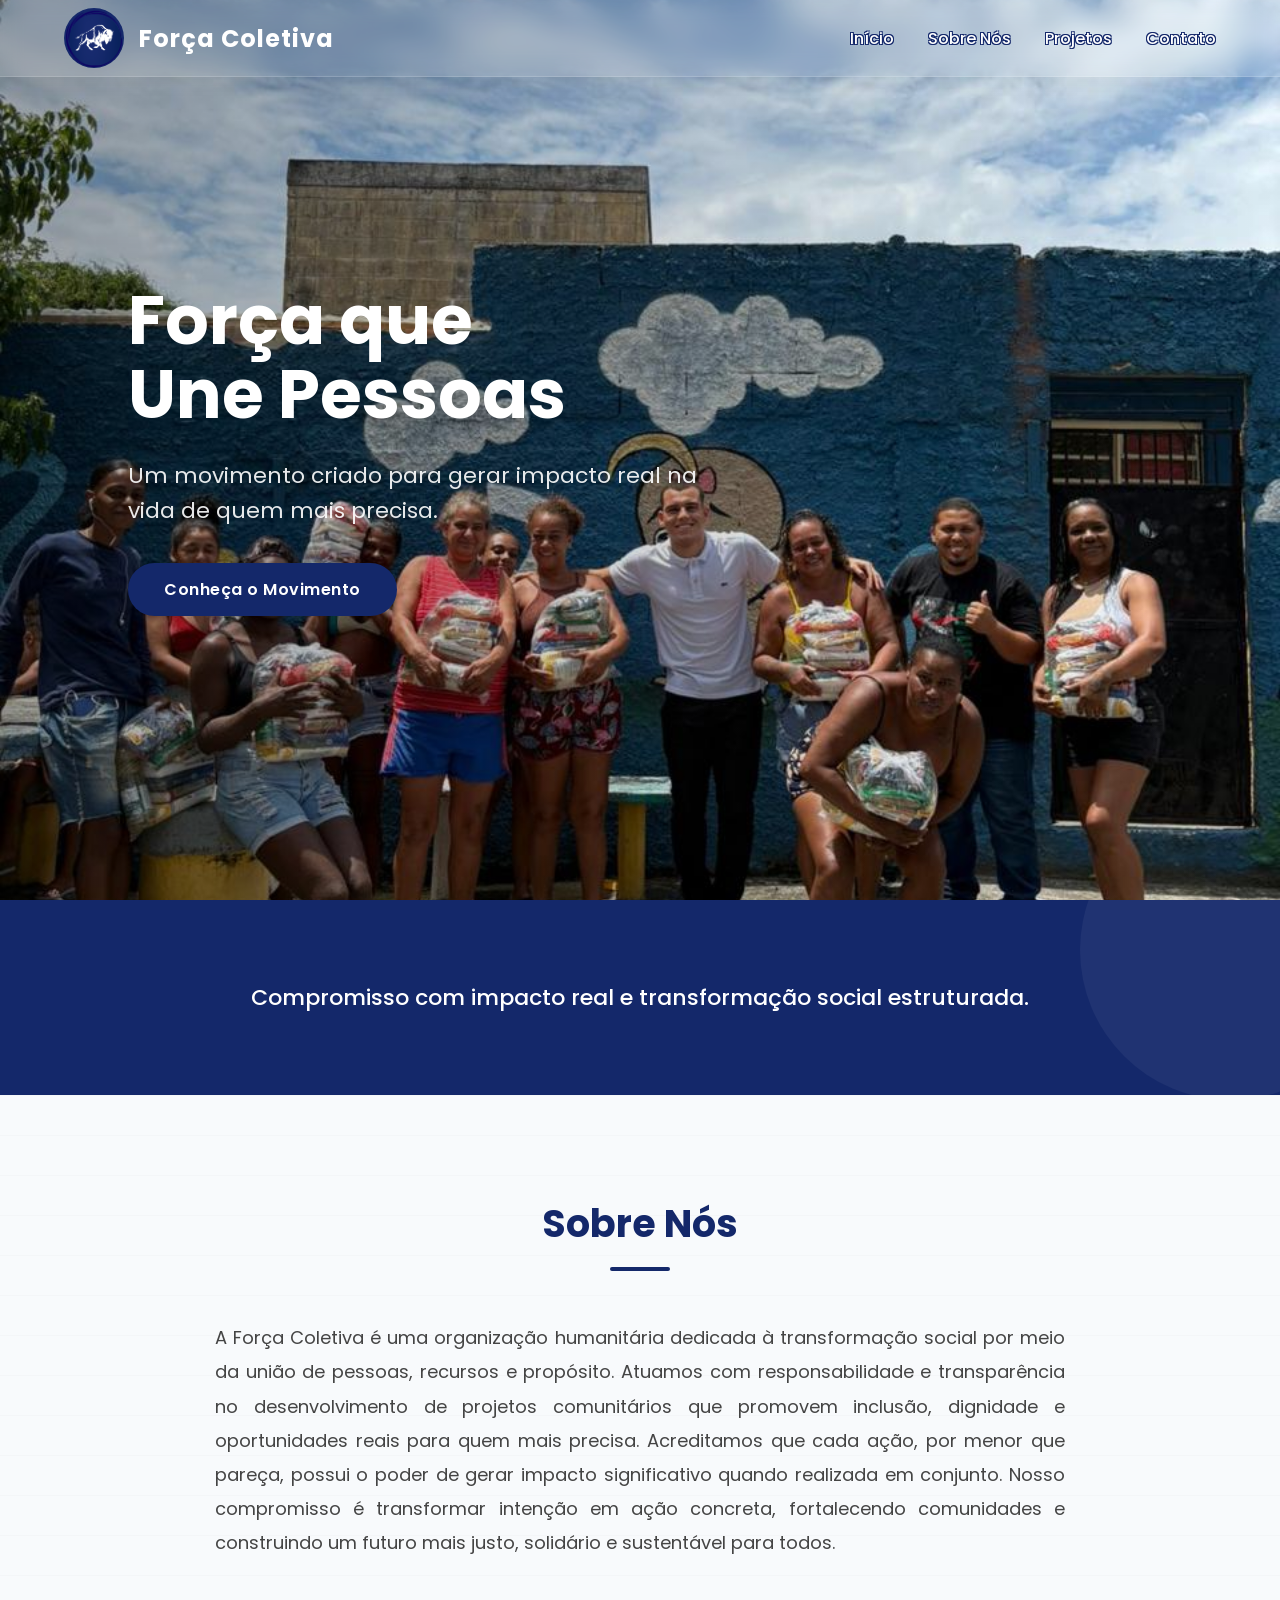
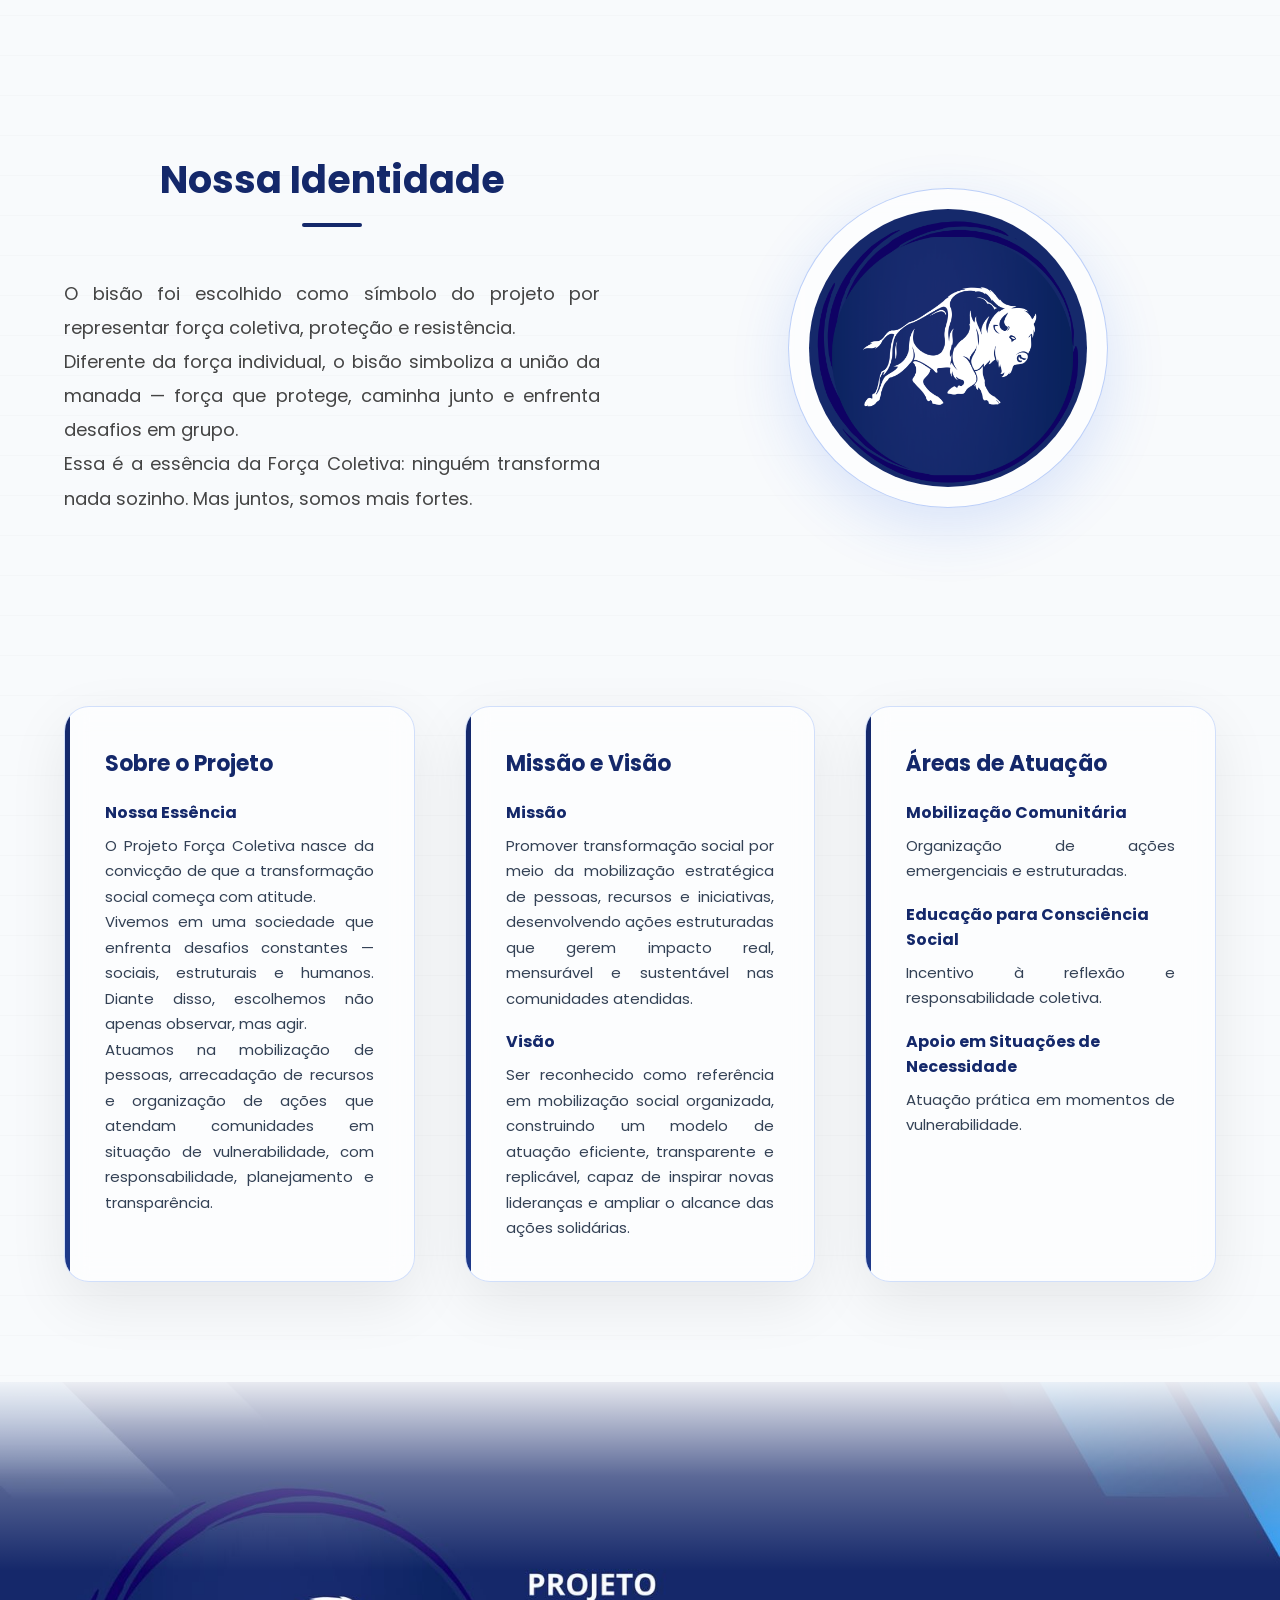
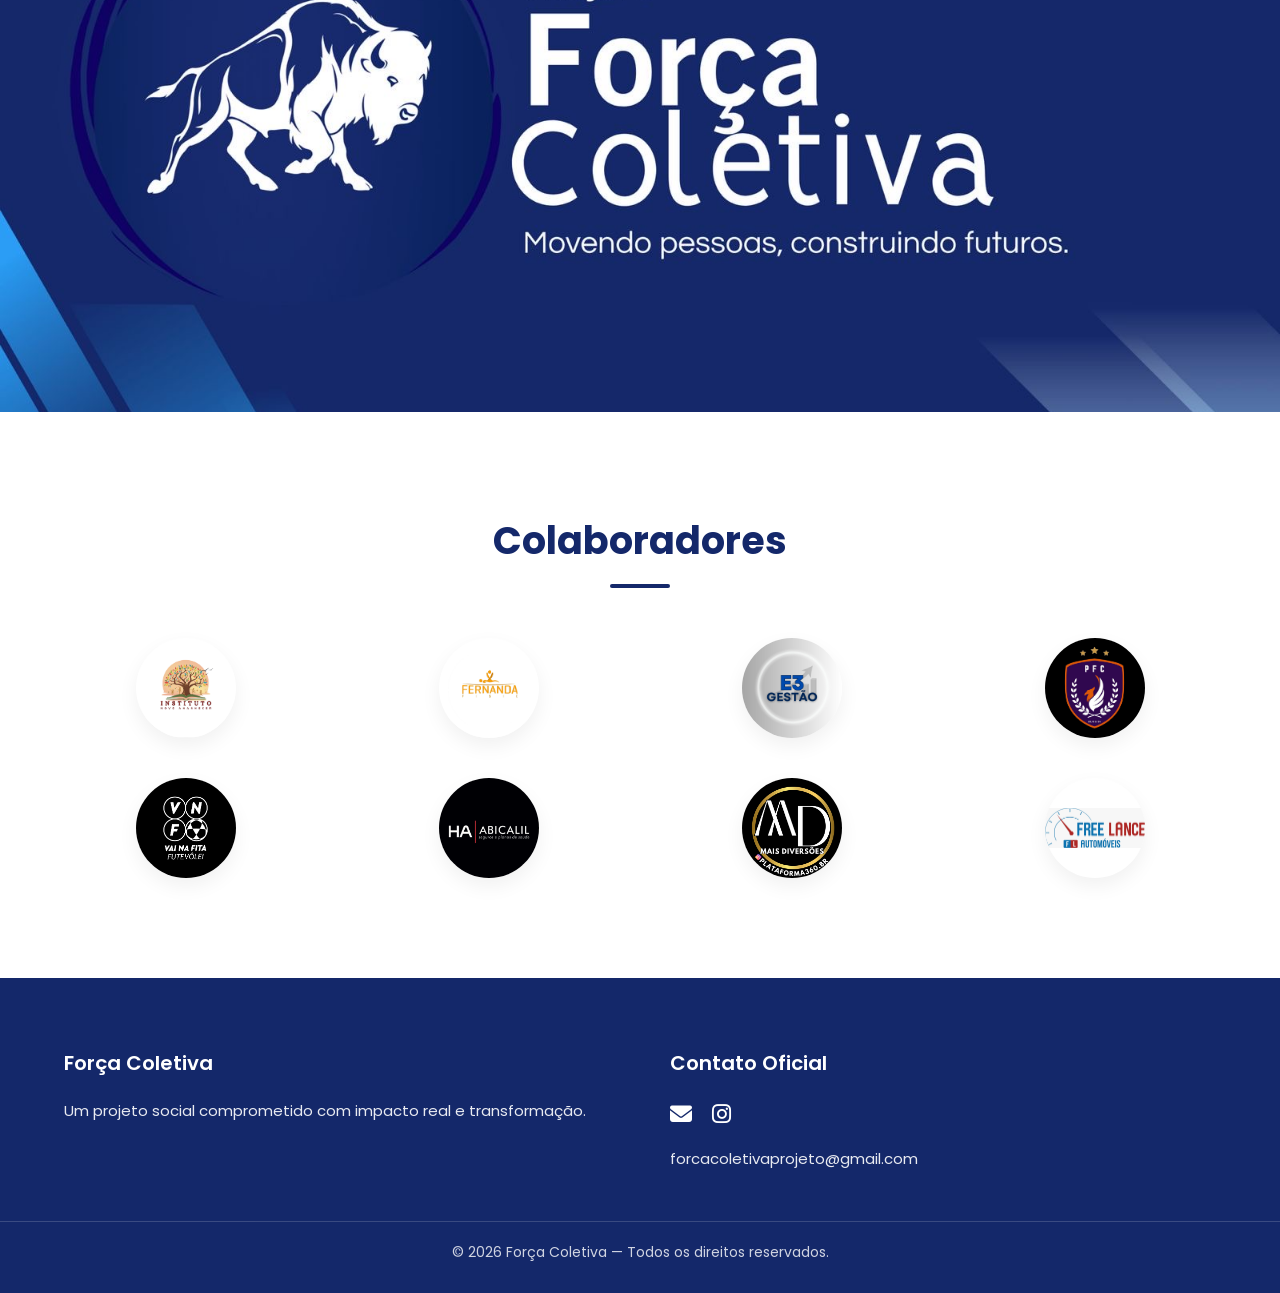
<file: index.html>
<!DOCTYPE html>
<html lang="pt-br">
<head>
    <meta charset="UTF-8">
    <title>Força Coletiva</title>
    <meta name="viewport" content="width=device-width, initial-scale=1.0">

    <!-- Fonte moderna -->
    <link href="https://fonts.googleapis.com/css2?family=Poppins:wght@300;500;700&display=swap" rel="stylesheet">

    <!-- Font Awesome -->
    <link rel="stylesheet" href="https://cdnjs.cloudflare.com/ajax/libs/font-awesome/6.5.0/css/all.min.css">

    <!-- Favicon -->
    <link rel="icon" href="favicon/favicon.ico">

    <!-- CSS -->
    <link rel="stylesheet" href="css/style.css">
    <link rel="stylesheet" href="css/responsive.css">
</head>
<body>

    <!-- Header -->
    <header class="header">
        <div class="container">
            <div class="logo">
                <img src="images/logo.png" alt="Logo Força Coletiva">
                <span>Força Coletiva</span>
            </div>

            <!-- BOTÃO HAMBÚRGUER -->
            <div class="menu-toggle" id="menu-toggle">
                <span></span>
                <span></span>
                <span></span>
            </div>

            <nav id="menu">
                <a href="#inicio" class="active">Início</a>
                <a href="#sobre">Sobre Nós</a>
                <a href="projetos.html">Projetos</a>
                <a href="#contato">Contato</a>
            </nav>
        </div>
    </header>

    <!-- HERO -->
    <section id="inicio" class="hero">
        <div class="hero-content">
            <h1>Força que<br>Une Pessoas</h1>
            <p>Um movimento criado para gerar impacto real na vida de quem mais precisa.</p>
            <a href="#sobre" class="btn">Conheça o Movimento</a>
        </div>
    </section>

    <!-- SOBRE -->

    <section class="about-intro">
    <div class="container">
        <p>Compromisso com impacto real e transformação social estruturada.</p>
    </div>
    </section>

<section class="about" id="sobre">
    <div class="container">

        <!-- BLOCO SOBRE NÓS -->
        <div class="about-row">
            <div class="about-text">
                <h2 class="section-title">Sobre Nós</h2>
                <div class="text-card">
                   <p>
A Força Coletiva é uma organização humanitária  dedicada à transformação social por meio da união de pessoas, recursos e propósito. Atuamos com responsabilidade e transparência no desenvolvimento de projetos comunitários que promovem inclusão, dignidade e oportunidades reais para quem mais precisa. Acreditamos que cada ação, por menor que pareça, possui o poder de gerar impacto significativo quando realizada em conjunto. Nosso compromisso é transformar intenção em ação concreta, fortalecendo comunidades e construindo um futuro mais justo, solidário e sustentável para todos.

</p>
                </div>
            </div>
        </div>

        <!-- BLOCO NOSSA IDENTIDADE -->
        <div class="about-row reverse">
            <div class="about-image logo-box">
                <img src="images/logo.png" alt="Logo Força Coletiva">
            </div>
            <div class="about-text">
                <h2 class="section-title">Nossa Identidade</h2>
                <div class="text-card">
                    <p>
                        O bisão foi escolhido como símbolo do projeto por representar
                        força coletiva, proteção e resistência.
                    </p>
                    <p>
                        Diferente da força individual, o bisão simboliza a união da manada —
                        força que protege, caminha junto e enfrenta desafios em grupo.
                    </p>
                    <p>
                        Essa é a essência da Força Coletiva: ninguém transforma nada sozinho.
                        Mas juntos, somos mais fortes.
                    </p>
                </div>
            </div>
        </div>

        <!-- CARDS DE DETALHES -->
        <div class="sobre-cards">
            <!-- SOBRE O PROJETO -->
            <div class="card">
                <h3>Sobre o Projeto</h3>
                <h4>Nossa Essência</h4>
                <p>
                    O Projeto Força Coletiva nasce da convicção de que a transformação social começa com atitude.
                </p>
                <p>
                    Vivemos em uma sociedade que enfrenta desafios constantes — sociais, estruturais e humanos.
                    Diante disso, escolhemos não apenas observar, mas agir.
                </p>
                <p>
                    Atuamos na mobilização de pessoas, arrecadação de recursos e organização de ações que atendam
                    comunidades em situação de vulnerabilidade, com responsabilidade, planejamento e transparência.
                </p>
            </div>

            <!-- MISSÃO VISÃO VALORES -->
            <div class="card">
               <h3>Missão e Visão</h3>

                <h4>Missão</h4>
                <p>
                Promover transformação social por meio da mobilização estratégica de pessoas,
                recursos e iniciativas, desenvolvendo ações estruturadas que gerem impacto
                real, mensurável e sustentável nas comunidades atendidas.
                </p>

                <h4>Visão</h4>
                <p>
                Ser reconhecido como referência em mobilização social organizada,
                construindo um modelo de atuação eficiente, transparente e replicável,
                capaz de inspirar novas lideranças e ampliar o alcance das ações solidárias.
                </p>
            </div>

            <!-- ÁREAS DE ATUAÇÃO -->
            <div class="card">
                <h3>Áreas de Atuação</h3>

                <h4>Mobilização Comunitária</h4>
                <p>Organização de ações emergenciais e estruturadas.</p>

                <h4>Educação para Consciência Social</h4>
                <p>Incentivo à reflexão e responsabilidade coletiva.</p>

                <h4>Apoio em Situações de Necessidade</h4>
                <p>Atuação prática em momentos de vulnerabilidade.</p>
            </div>
        </div>
</section>

<section class="banner-institucional">
</section>

    <section class="colaboradores">
    <div class="container">
        <h2 class="section-title">Colaboradores</h2>

        <div class="colaboradores-logos">
            <div class="colaborador-item">
                <img src="images/LOGO1.0.png" alt="Instituto Novo Amanhecer">
            </div>
            <div class="colaborador-item">
                <img src="images/LOGO2.0.png" alt="Instituto Novo Amanhecer">
            </div>
            <div class="colaborador-item">
                <img src="images/LOGO3.0.png" alt="Instituto Novo Amanhecer">
            </div>
            <div class="colaborador-item">
                <img src="images/LOGO4.0.png" class="logo-ajuste1" alt="Instituto Novo Amanhecer">
            </div>
            <div class="colaborador-item">
                <img src="images/LOGO5.0.png" class="logo-ajuste2" alt="Instituto Novo Amanhecer">
            </div>
            <div class="colaborador-item">
                <img src="images/LOGO6.0.png" class="logo-ajuste3" alt="Instituto Novo Amanhecer">
            </div>
            <div class="colaborador-item">
                <img src="images/LOGO7.0.png" alt="Instituto Novo Amanhecer">
            </div>
            <div class="colaborador-item">
                <img src="images/LOGO8.0.png" alt="Instituto Novo Amanhecer">
            </div>
        </div>
    </div>
</section>

<footer class="footer">

     <!-- CONTATO -->
    <section id="contato" class="contact"></section>

    <div class="container footer-content">

        <!-- Identidade -->
        <div class="footer-col">
            <h3>Força Coletiva</h3>
            <p>
                Um projeto social comprometido com impacto real e transformação.
            </p>
        </div>

        <!-- Contato -->
        <div class="footer-col">
            <h4>Contato Oficial</h4>

            <div class="footer-contact">
                <a href="mailto:forcacoletivaprojeto@gmail.com" title="Enviar email">
                    <i class="fa-solid fa-envelope"></i>
                </a>

                <a href="https://www.instagram.com/somosforcacoletiva/" target="_blank" rel="noopener noreferrer" title="Seguir no Instagram">
                    <i class="fa-brands fa-instagram"></i>
                </a>
            </div>

            <p class="footer-email">forcacoletivaprojeto@gmail.com</p>
        </div>
    </div>

    <!-- Linha institucional final -->
    <div class="footer-bottom">
        <p>
            © 2026 Força Coletiva — Todos os direitos reservados.
        </p>
    </div>

</footer>

<script src="js/main.js"></script>
</body>
</html>
</file>
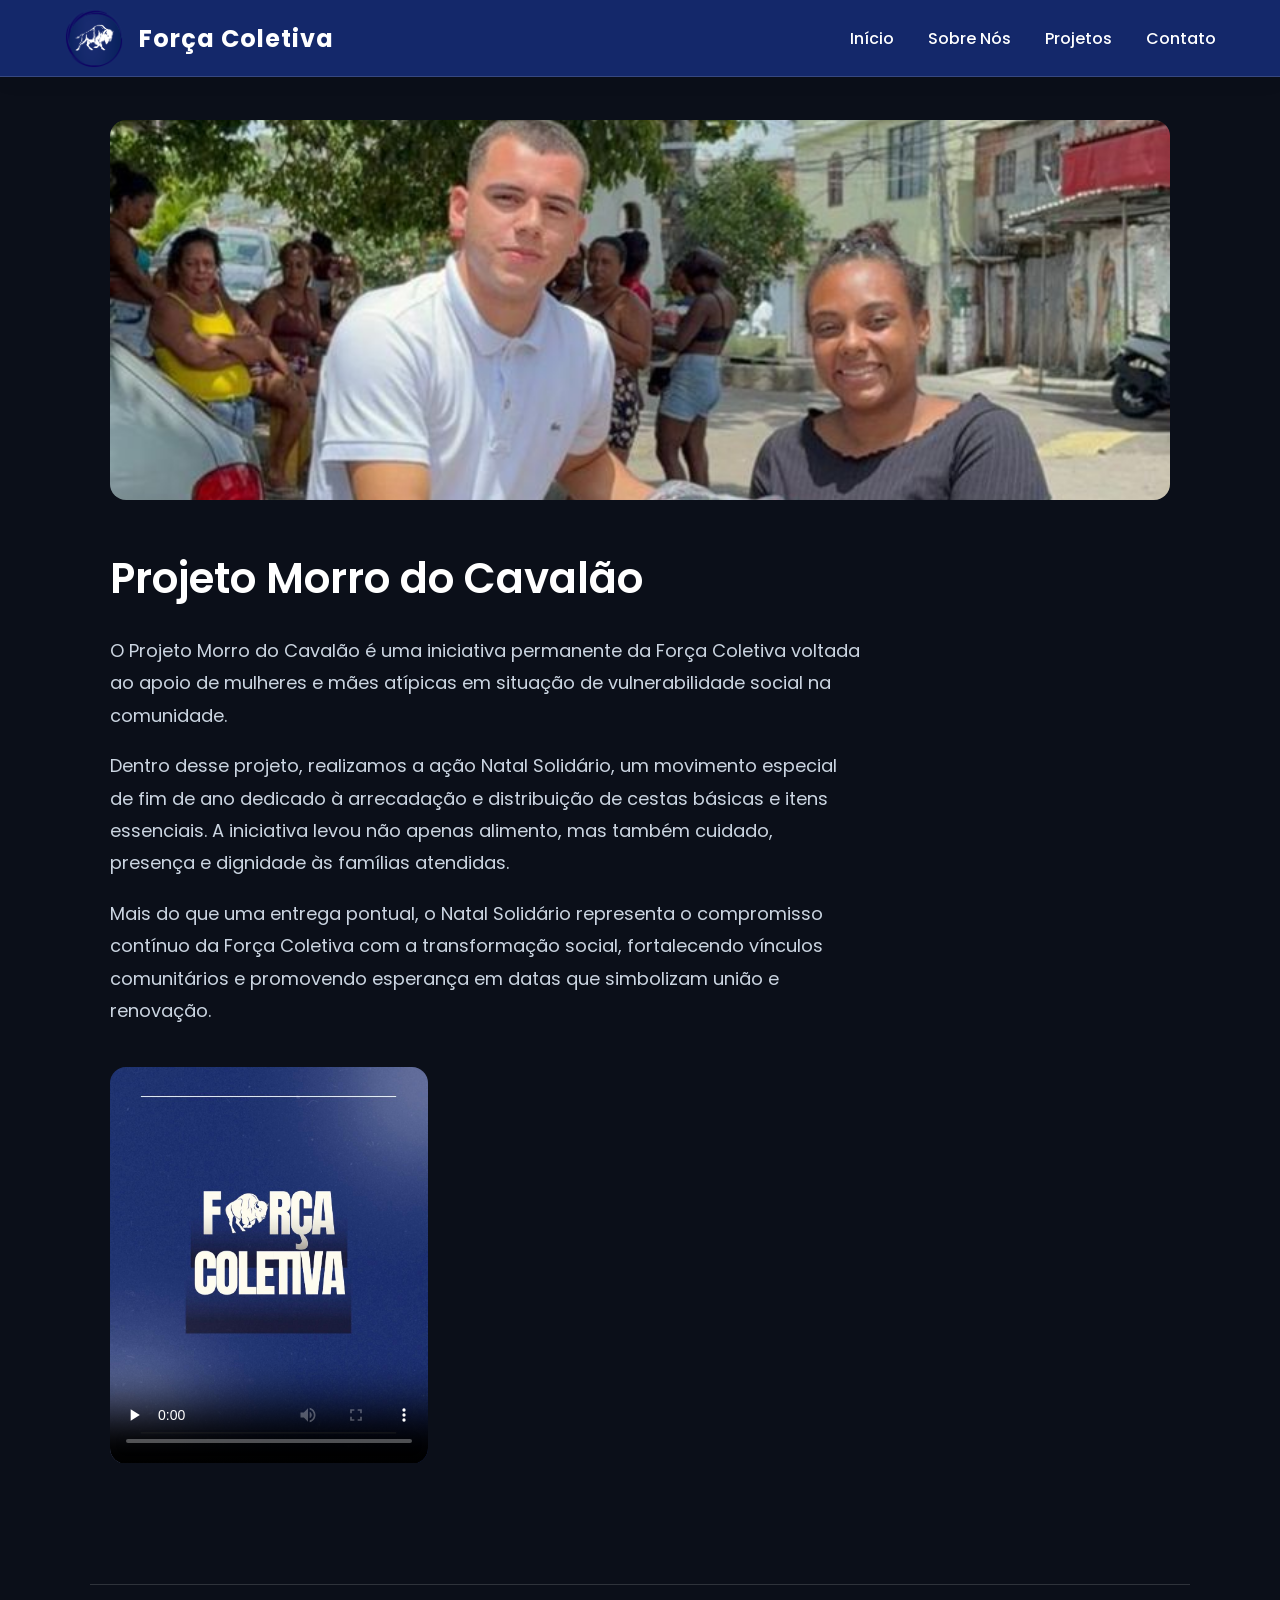
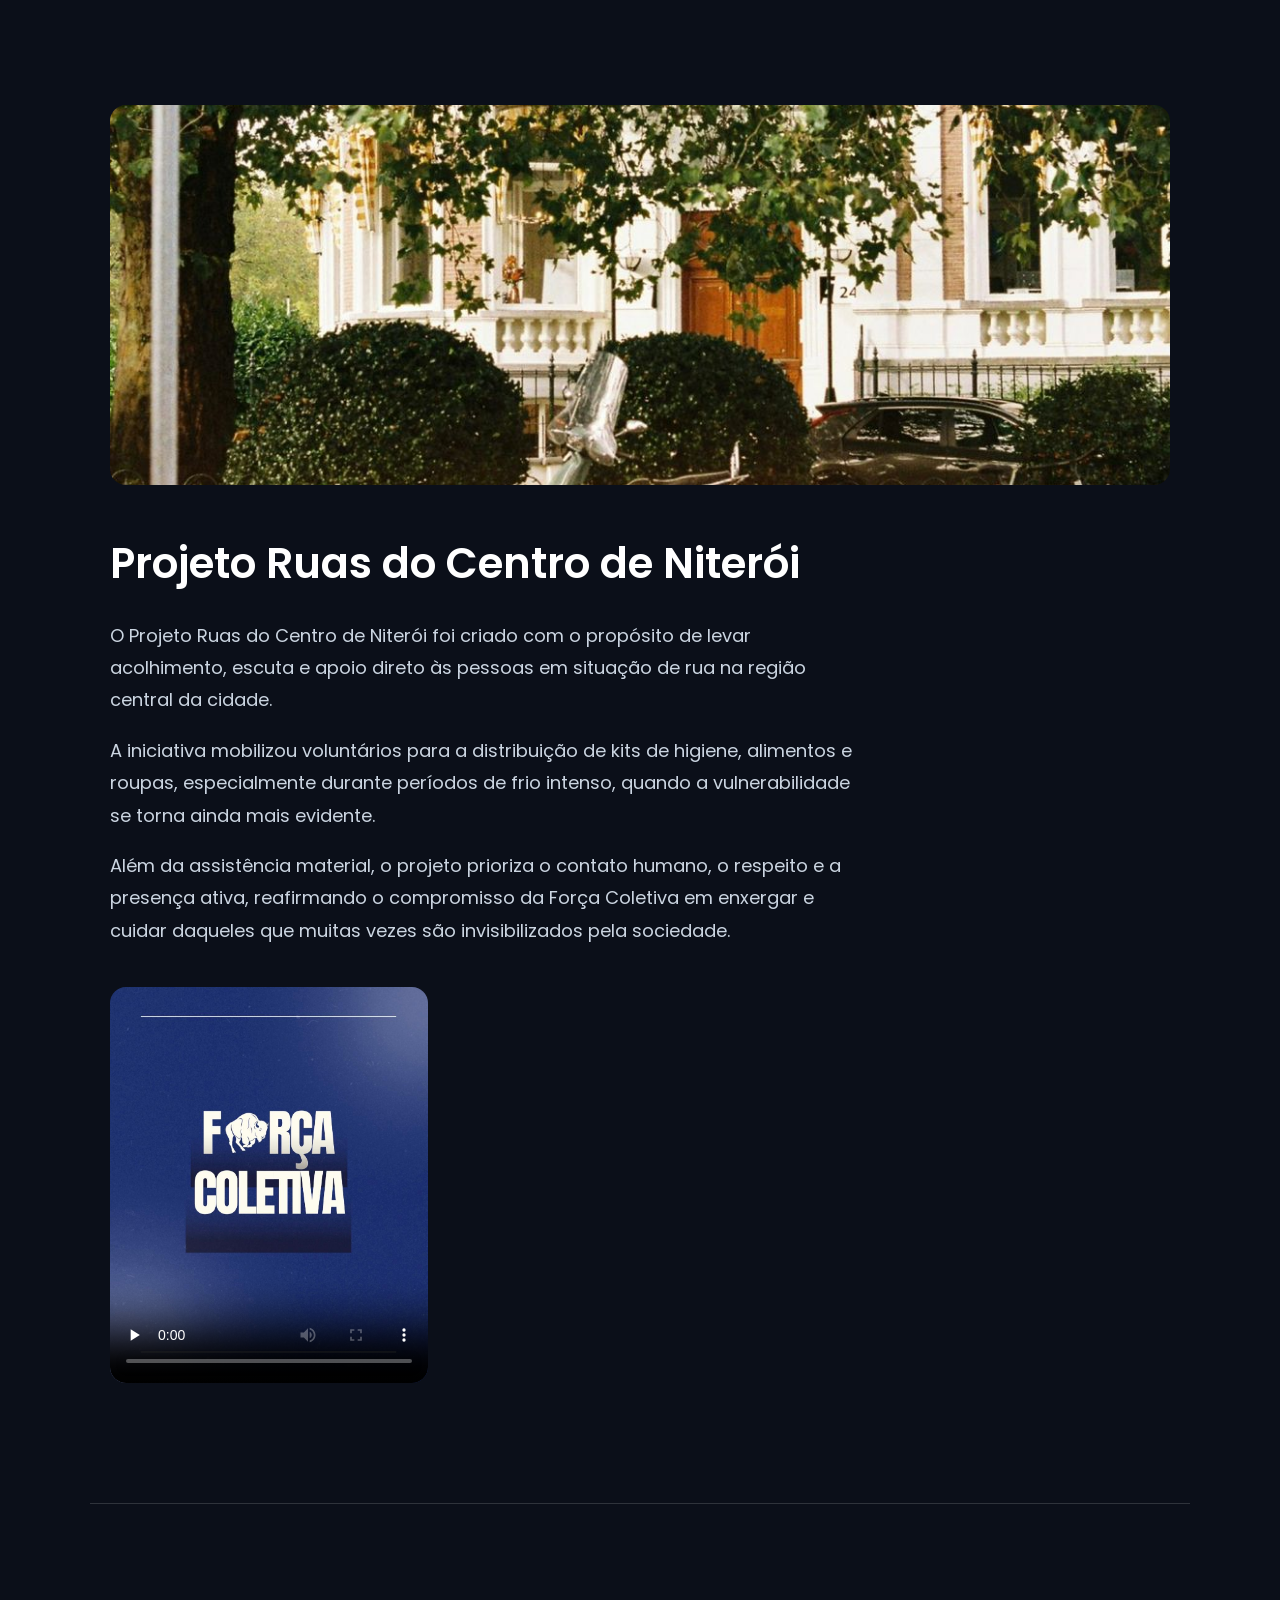
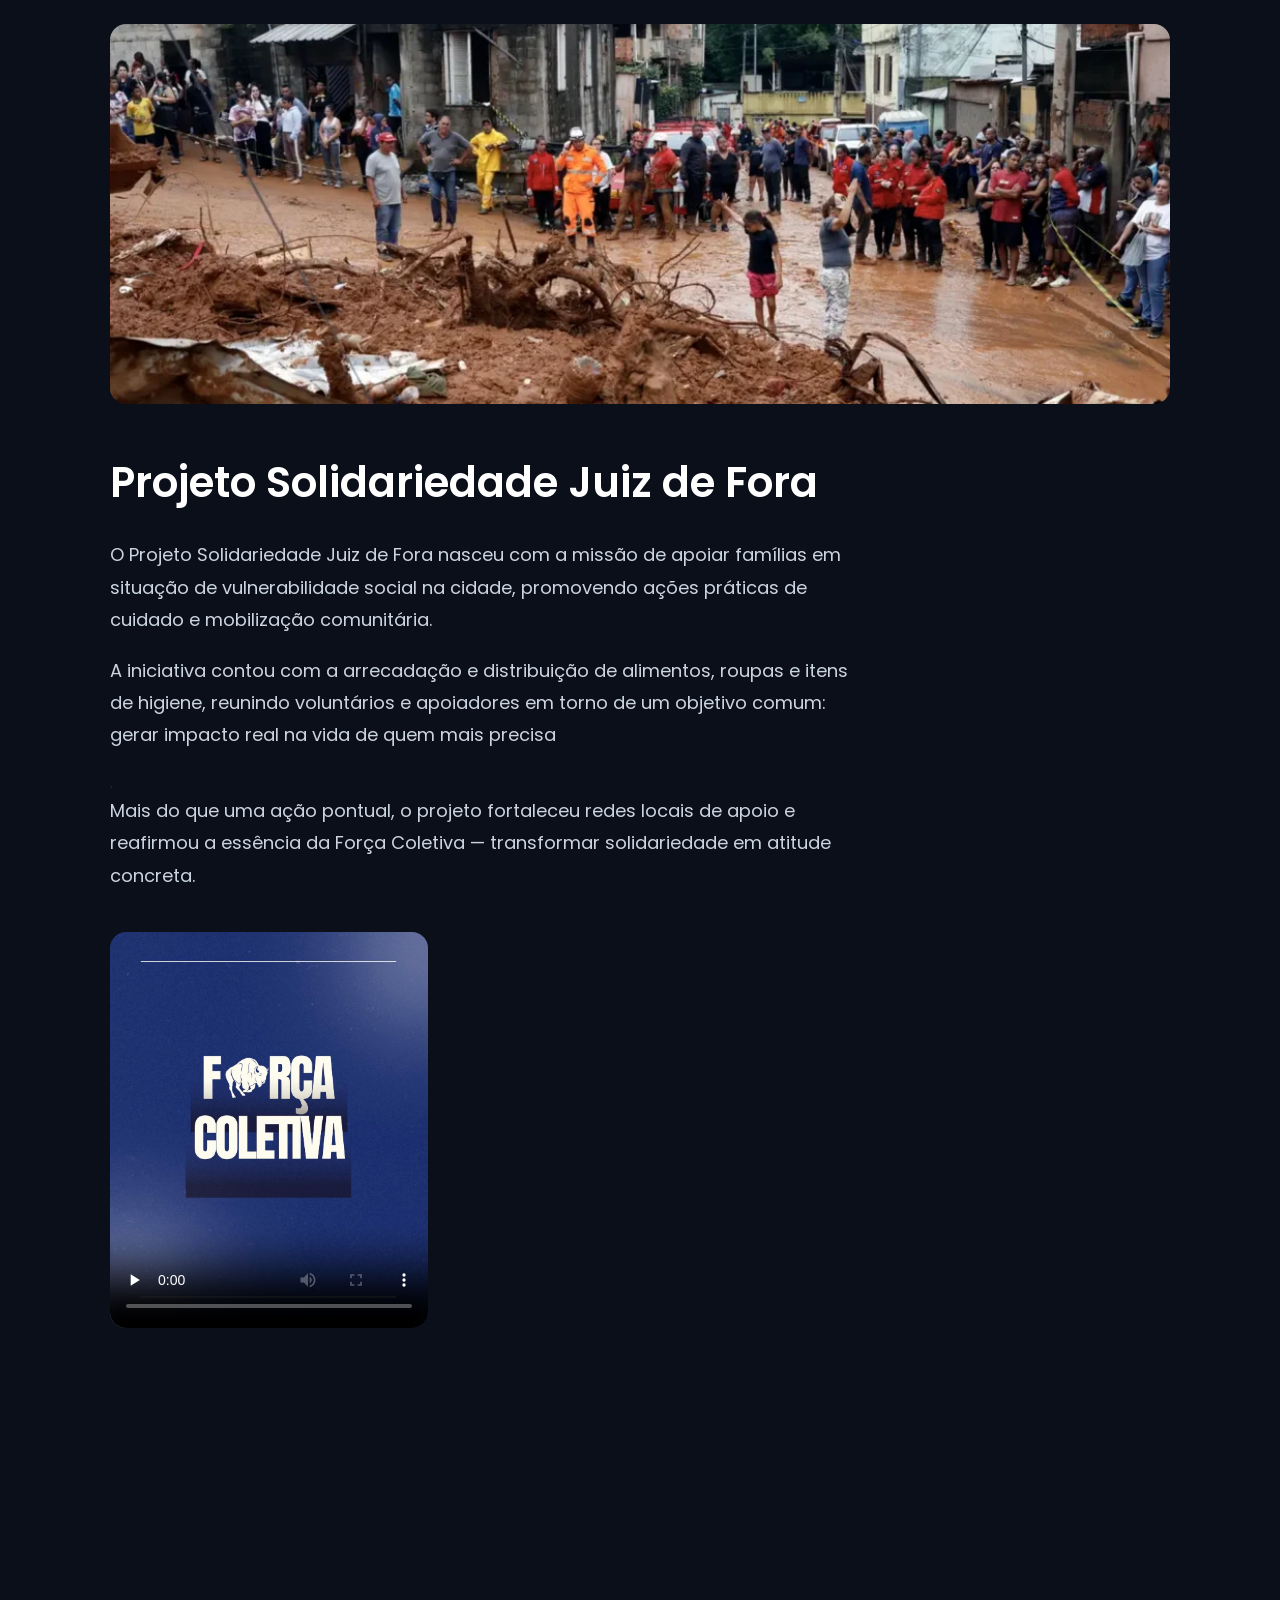
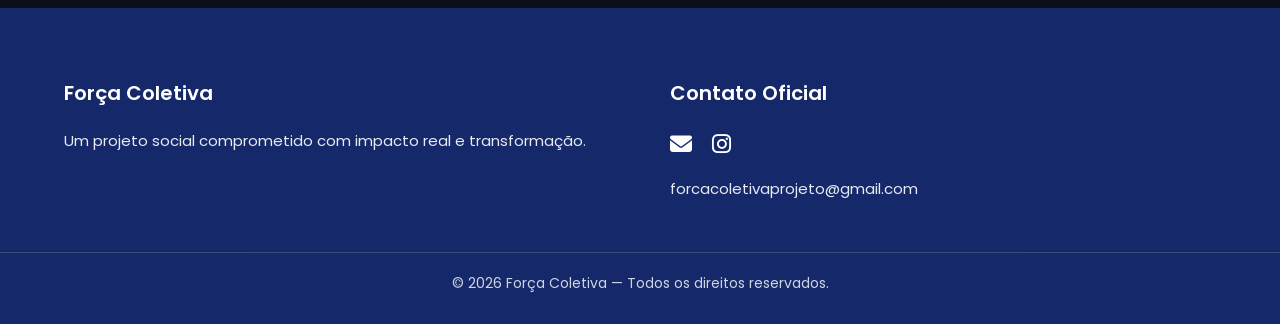
<file: projetos.html>
<!DOCTYPE html>
<html lang="pt-br">
<head>
    <meta charset="UTF-8">
    <title>Projetos - Força Coletiva</title>
    <meta name="viewport" content="width=device-width, initial-scale=1.0">

    <!-- Fonte -->
    <link href="https://fonts.googleapis.com/css2?family=Poppins:wght@300;500;600;700&display=swap" rel="stylesheet">

    <!-- Font Awesome -->
    <link rel="stylesheet" href="https://cdnjs.cloudflare.com/ajax/libs/font-awesome/6.5.0/css/all.min.css">

    <!-- Favicon -->
    <link rel="icon" href="favicon/favicon.ico">

    <!-- CSS -->
    <link rel="stylesheet" href="css/style.css">
    <link rel="stylesheet" href="css/projetos.css">
    <link rel="stylesheet" href="css/responsive.css">
</head>

<body class="pagina-projetos">

<header class="header">
    <div class="container">

        <div class="logo">
            <img src="images/logo.png" alt="Logo Força Coletiva">
            <span>Força Coletiva</span>
        </div>

        <!-- BOTÃO MENU HAMBÚRGUER -->
        <div class="menu-toggle" id="menu-toggle">
            <span></span>
            <span></span>
            <span></span>
        </div>

        <!-- MENU -->
        <nav id="menu">
            <a href="index.html">Início</a>
            <a href="index.html#sobre">Sobre Nós</a>
            <a href="projetos.html" class="active">Projetos</a>
            <a href="index.html#contato">Contato</a>
        </nav>

    </div>
</header>

<main>
    <section class="projeto-moderno">

    <!-- FOTO -->
    <div class="projeto-imagem">
        <img src="images/imagem2.jpeg" alt="Projeto Morro do Cavalão">
    </div>

    <!-- TEXTO -->
    <div class="projeto-info">
        <h2>Projeto Morro do Cavalão</h2>

        <p>
            O Projeto Morro do Cavalão é uma iniciativa permanente da Força Coletiva voltada ao apoio de mulheres e mães atípicas em situação de vulnerabilidade social na comunidade.
        </p>

        <p>
           Dentro desse projeto, realizamos a ação Natal Solidário, um movimento especial de fim de ano dedicado à arrecadação e distribuição de cestas básicas e itens essenciais. A iniciativa levou não apenas alimento, mas também cuidado, presença e dignidade às famílias atendidas.
        </p>

        <p>
            Mais do que uma entrega pontual, o Natal Solidário representa o compromisso contínuo da Força Coletiva com a transformação social, fortalecendo vínculos comunitários e promovendo esperança em datas que simbolizam união e renovação.
        </p>
    </div>

    <!-- VIDEO -->
    <div class="projeto-video">
        <video controls preload="none" poster="images/capa1.jpeg">
            <source src="video/video1.mp4" type="video/mp4">
        </video>
    </div>

</section>

<section class="projeto-moderno">

    <!-- FOTO -->
    <div class="projeto-imagem">
        <img src="images/imagem3.jpeg" alt="Projeto Ruas do Centro de Niterói">
    </div>

    <!-- TEXTO -->
    <div class="projeto-info">
        <h2>Projeto Ruas do Centro de Niterói</h2>

        <p>O Projeto Ruas do Centro de Niterói foi criado com o propósito de levar acolhimento, escuta e apoio direto às pessoas em situação de rua na região central da cidade.</p>

        <p>A iniciativa mobilizou voluntários para a distribuição de kits de higiene, alimentos e roupas, especialmente durante períodos de frio intenso, quando a vulnerabilidade se torna ainda mais evidente.</p>

        <p>Além da assistência material, o projeto prioriza o contato humano, o respeito e a presença ativa, reafirmando o compromisso da Força Coletiva em enxergar e cuidar daqueles que muitas vezes são invisibilizados pela sociedade.</p>
    </div>

    <!-- VIDEO -->
    <div class="projeto-video">
        <video controls preload="none" poster="images/capa1.jpeg">
            <source src="video/video2.mp4" type="video/mp4">
        </video>
    </div>

</section>

<section class="projeto-moderno">

    <!-- FOTO -->
    <div class="projeto-imagem">
        <img src="images/imagem3.webp" alt="Projeto Solidariedade Juiz de Fora">
    </div>

    <!-- TEXTO -->
    <div class="projeto-info">
        <h2>Projeto Solidariedade Juiz de Fora</h2>

        <p>O Projeto Solidariedade Juiz de Fora nasceu com a missão de apoiar famílias em situação de vulnerabilidade social na cidade, promovendo ações práticas de cuidado e mobilização comunitária.</p>

        <p>A iniciativa contou com a arrecadação e distribuição de alimentos, roupas e itens de higiene, reunindo voluntários e apoiadores em torno de um objetivo comum: gerar impacto real na vida de quem mais precisa</p>.

        <p>Mais do que uma ação pontual, o projeto fortaleceu redes locais de apoio e reafirmou a essência da Força Coletiva — transformar solidariedade em atitude concreta.</p>
    </div>

    <!-- VIDEO -->
    <div class="projeto-video">
        <video controls preload="none" poster="images/capa1.jpeg">
            <source src="video/video3.mp4" type="video/mp4">
        </video>
    </div>

</section>
</main>

<footer class="footer">
    <div class="container footer-content">
        <div class="footer-col">
            <h3>Força Coletiva</h3>
            <p>Um projeto social comprometido com impacto real e transformação.</p>
        </div>

        <div class="footer-col">
            <h4>Contato Oficial</h4>
            <div class="footer-contact">
                <a href="mailto:forcacoletivaprojeto@gmail.com">
                    <i class="fa-solid fa-envelope"></i>
                </a>
                <a href="https://www.instagram.com/somosforcacoletiva/" target="_blank" rel="noopener noreferrer">
                    <i class="fa-brands fa-instagram"></i>
                </a>
            </div>
            <p class="footer-email">forcacoletivaprojeto@gmail.com</p>
        </div>
    </div>

    <div class="footer-bottom">
        <p>© 2026 Força Coletiva — Todos os direitos reservados.</p>
    </div>
</footer>

<script src="js/main.js"></script>

</body>
</html>
</file>
<file: css/style.css>
* {
    margin: 0;
    padding: 0;
    box-sizing: border-box;
}

html {
    scroll-behavior: smooth;
}

body {
    font-family: 'Poppins', sans-serif;
    color: #fff;
}

.container {
    width: 90%;
    max-width: 1200px;
    margin: auto;
}

/* ================= HEADER ================= */

.header {
    position: fixed;
    top: 0;
    width: 100%;
    padding: 8px 0;
    z-index: 1000;
    background: rgba(255, 255, 255, 0.12);
    -webkit-backdrop-filter: blur(10px);
    backdrop-filter: blur(10px);
    border-bottom: 1px solid rgba(255, 255, 255, 0.15);
    transition: all 0.3s ease;
    box-shadow: 0 4px 20px rgba(0, 0, 0, 0.05);
}

.header .container {
    display: flex;
    justify-content: space-between;
    align-items: center;
}

.logo {
    display: flex;
    align-items: center;
    gap: 15px;
}

.logo img {
    height: 60px;
    width: 60px;
    object-fit: cover;
    border-radius: 50%;
}

.logo span {
    color: #ffffff;
    font-size: 24px;
    font-weight: 700;
    letter-spacing: 1px;
    transition: color 0.3s;
}

/* ===== MENU PREMIUM ===== */

.header nav a {
    margin-left: 30px;
    text-decoration: none;
    color: #ffffff;
    font-weight: 500;
    position: relative;
    transition: all 0.3s ease;

    /* CONTORNO AZUL SUAVE (SÓ NO TOPO) */
    text-shadow:
        -1px -1px 0 #14286a,
         1px -1px 0 #14286a,
        -1px  1px 0 #14286a,
         1px  1px 0 #14286a;
}

/* Linha animada */
.header nav a::after {
    content: "";
    position: absolute;
    left: 0;
    bottom: -6px;
    width: 0%;
    height: 2px;
    background-color: currentColor;
    transition: width 0.3s ease;
}

/* Hover geral */
/* Hover só quando está em cima da hero */
.header:not(.scroll-active) nav a:hover {
    color: #14286a;
    /* azul quando está em cima */
    transform: translateY(-3px);
}

/* Linha aparece */
.header nav a:hover::after {
    width: 100%;
}

/* Quando desce */
.header.scroll-active {
    background: rgba(255, 255, 255, 0.2);
}

.header.scroll-active nav a,
.header.scroll-active .logo span {
    color: #14286a;
}

.header.scroll-active nav a {
    text-shadow: none;
}

/* Hover quando está embaixo */
.header.scroll-active nav a:hover {
    color: #14286a;
}

/* Efeito clique */
.header nav a:active {
    transform: translateY(0px) scale(0.95);
}

/* ================= HERO ================= */

.hero {
    height: 100vh;
    background-image: url('../images/hero.jpeg');
    background-size: cover;
    background-position: center;
    background-repeat: no-repeat;
    position: relative;
    display: flex;
    align-items: center;
    justify-content: flex-start;
    text-align: left;
    padding-left: 10%;
}

.hero::before {
    content: "";
    position: absolute;
    inset: 0;
    background: linear-gradient(to right,
            rgba(0, 0, 0, 0.35),
            rgba(0, 0, 0, 0.15),
            rgba(0, 0, 0, 0));
}

.hero-content {
    position: relative;
    z-index: 2;
    max-width: 600px;
}

.hero h1 {
    font-size: 68px;
    line-height: 1.1;
    margin-bottom: 25px;
    font-weight: 700;
}

.hero p {
    font-size: 22px;
    margin-bottom: 35px;
    line-height: 1.6;
    opacity: 0.9;
}

.btn {
    display: inline-block;
    background: #14286a;
    padding: 14px 36px;
    border-radius: 40px;
    text-decoration: none;
    color: #fff;
    font-weight: 600;
    letter-spacing: 0.5px;
    transition: all 0.3s ease;
}

.btn:hover {
    background: #0f1f52;
    transform: translateY(-4px);
    box-shadow: 0 10px 25px rgba(0, 0, 0, 0.3);
}

.btn:active {
    transform: scale(0.95);
}

/* ================= ABOUT ================= */

.about {
    padding: 100px 0;
    background: #f8fafc;
    color: #1e293b;
}

.about-content {
    display: flex;
    align-items: center;
    gap: 50px;
}

.about-text h2 {
    font-size: 40px;
    margin-bottom: 20px;
}

.about-text p {
    margin-bottom: 15px;
    line-height: 1.6;
}

.about-image img {
    width: 100%;
    border-radius: 15px;
}

/* ================= TEAM ================= */

.team {
    padding: 80px 0;
    background: #f8fafc;
    color: #1e293b;
    text-align: center;
}

/* ================= SOBRE NÓS PROFISSIONAL ================= */

.about-row {
    display: flex;
    align-items: center;
    gap: 80px;
    margin-bottom: 160px;
}

.about-text {
    flex: 1;
}

.about-row.reverse {
    flex-direction: row-reverse;
}

.about-text h2 {
    font-size: 38px;
    margin-bottom: 20px;
}

.about-text p {
    margin-bottom: 15px;
    line-height: 1.7;
    font-size: 17px;
}

.about p {
    text-align: justify;
    line-height: 1.9;
    font-size: 18px;
    color: #444;
    max-width: 850px;
    margin: 0 auto;
}

.about-image {
    flex: 1;
    display: flex;
    justify-content: center;
    align-items: center;
}

.about-image img {
    max-width: 380px;
    width: 100%;
    border-radius: 30px;
    box-shadow: 0 20px 50px rgba(0, 0, 0, 0.15);
    transition: transform 0.6s ease, box-shadow 0.6s ease;
}

.about-image img:hover {
    transform: scale(1.05) translateY(-5px);
    box-shadow: 0 25px 60px rgba(0, 0, 0, 0.25);
}

/* ===== LOGO PREMIUM ===== */

.logo-box img {
    max-width: 320px;
    border-radius: 50%;
    padding: 20px;
    background: rgba(255, 255, 255, 0.6);
    -webkit-backdrop-filter: blur(10px);
    backdrop-filter: blur(10px);
    border: 1px solid rgba(37, 99, 235, 0.3);
    box-shadow: 0 20px 60px rgba(37, 99, 235, 0.15);
    transition: all 0.5s ease;
}

.logo-box img:hover {
    transform: scale(1.08) translateY(-10px);
    box-shadow: 0 30px 90px rgba(37, 99, 235, 0.4);
}

.logo-box img:hover {
    transform: translateY(-8px) scale(1.05);
}

/* ===== MANIFESTO FINAL ===== */

.about-final {
    text-align: center;
    margin-top: 100px;
    padding: 80px 40px;
    background: white;
    border-left: 6px solid #14286a;
    box-shadow: 0 20px 60px rgba(0,0,0,0.05);
}

.about-final p {
    font-size: 20px;
    margin-bottom: 15px;
    color: #334155;
}

.about-final h3 {
    font-size: 28px;
    color: #14286a;
    font-weight: 700;
}
/* ================= IMPACTO EM AÇÃO ================= */

.impacto {
    padding: 100px 0;
    background: #f1f5f9;
    color: #1e293b;
}

.impacto h2 {
    font-size: 36px;
    text-align: center;
    margin-bottom: 60px;
}

/* Layout lado a lado */
.impacto-content {
    display: flex;
    align-items: center;
    justify-content: center;
    gap: 60px;
}

/* Moldura estilo Instagram */
.video-box {
    width: 300px;
    /* controla tamanho */
    background: white;
    padding: 12px;
    border-radius: 30px;
    box-shadow: 0 25px 60px rgba(0, 0, 0, 0.15);
    position: relative;
}

/* Bolinha tipo câmera */
.video-box::before {
    content: "";
    position: absolute;
    top: 8px;
    left: 50%;
    transform: translateX(-50%);
    width: 60px;
    height: 6px;
    background: #e2e8f0;
    border-radius: 10px;
}

.video-box video {
    width: 100%;
    border-radius: 20px;
    display: block;
}

/* Texto lateral */
.impacto-text {
    max-width: 450px;
}

.impacto-text h3 {
    font-size: 26px;
    margin-bottom: 15px;
    color: #14286a;
}

.impacto-text p {
    font-size: 16px;
    line-height: 1.7;
    margin-bottom: 15px;
}

/* ================= SOBRE - MODERNO TECNOLÓGICO ================= */

.sobre-cards {
    margin-top: 120px;
    display: grid;
    grid-template-columns: repeat(auto-fit, minmax(300px, 1fr));
    gap: 50px;
}

/* FUNDO TECNOLÓGICO */
.about {
    background: #f8fafc;
}

/* CARD ESTILO GLASS */
.card {
    position: relative;
    padding: 40px;
    border-radius: 25px;
    background: rgba(255, 255, 255, 0.6);
    backdrop-filter: blur(12px);
    -webkit-backdrop-filter: blur(12px);
    border: 1px solid rgba(37, 99, 235, 0.2);
    box-shadow: 0 20px 60px rgba(0, 0, 0, 0.08);
    transition: all 0.5s ease;
    overflow: hidden;
}

/* BARRA LATERAL ANIMADA */
.card::before {
    content: "";
    position: absolute;
    left: 0;
    top: 0;
    height: 100%;
    width: 5px;
    background: linear-gradient(to bottom, #14286a, #1e3a8a);
    transition: width 0.1s ease;
}

/* HOVER MODERNO */
.card:hover {
    transform: translateY(-12px);
    box-shadow: 0 30px 80px rgba(37, 99, 235, 0.25);
    border: 1px solid rgba(37, 99, 235, 0.4);
}

/* Borda cresce no hover */
.card:hover::before {
    width: 100%;
    opacity: 0.05;
}

/* TÍTULOS */
.card h3 {
    font-size: 22px;
    margin-bottom: 20px;
    color: #14286a;
}

.card h4 {
    margin-top: 18px;
    margin-bottom: 8px;
    font-size: 16px;
    color: #14286a;
}

.card p {
    font-size: 15px;
    line-height: 1.7;
    color: #334155;
}

.card ul {
    padding-left: 18px;
    margin-top: 10px;
}

.card ul li {
    margin-bottom: 8px;
    font-size: 14px;
    color: #334155;
}

/* RESPONSIVO */
@media (max-width: 768px) {
    .sobre-cards {
        gap: 30px;
    }
}

/* ===== TÍTULO INSTITUCIONAL ===== */

.section-title {
    font-size: 36px;
    font-weight: 700;
    color: #14286a;
    margin-bottom: 20px;
    position: relative;
}

.section-title::after {
    content: "";
    display: block;
    width: 60px;
    height: 3px;
    background: #14286a;
    margin-top: 12px;
}

/* ===== TEXT CARD INSTITUCIONAL ===== */

.text-card {
    padding: 30px 0;
    background: none;
    border: none;
    box-shadow: none;
}

.text-card::before {
    display: none;
}

.text-card:hover {
    transform: none;
    box-shadow: none;
    border: none;
}

/* ===== DECORAÇÃO MODERNA ===== */


.about .container {
    position: relative;
    z-index: 2;
}

/* ===== LINHA INSTITUCIONAL ===== */

.about {
    position: relative;
}

/* ===== ELEMENTO DECORATIVO GEOMÉTRICO ===== */

.about::before {
    content: "";
    position: absolute;
    top: 80px;
    left: -120px;
    width: 400px;
    height: 400px;
    background: radial-gradient(circle, rgba(37,99,235,0.15) 0%, transparent 70%);
    z-index: 0;
}

.about .container {
    position: relative;
    z-index: 2;
}

/* ===== REMOVER QUALQUER DECORAÇÃO DA SEÇÃO ABOUT ===== */

.about::before,
.about::after {
    content: none !important;
    display: none !important;
}


/* ===== FAIXA INSTITUCIONAL DEGRADÊ ===== */

.about-intro {
    background: linear-gradient(135deg, #14286a, #14286a);
    padding: 80px 0;
    text-align: center;
    position: relative;
    overflow: hidden;
}

/* detalhe decorativo sutil */
.about-intro::after {
    content: "";
    position: absolute;
    width: 300px;
    height: 300px;
    background: rgba(255,255,255,0.05);
    border-radius: 50%;
    top: -100px;
    right: -100px;
}

.about-intro p {
    color: white;
    font-size: 22px;
    font-weight: 500;
    max-width: 800px;
    margin: auto;
    line-height: 1.6;
}

/* ===== TEXTURA INSTITUCIONAL SUAVE ===== */

.about {
    background: #f8fafc;
    background-image: linear-gradient(
        rgba(0,0,0,0.015) 1px,
        transparent 1px
    );
    background-size: 40px 40px;
}

/* ===== BANNER INSTITUCIONAL ===== */

.banner-institucional {
    width: 100%;
    height: 70vh;
    background:
        linear-gradient(to bottom, rgba(255,255,255,0.9) 0%, rgba(255,255,255,0.3) 15%, rgba(255,255,255,0) 30%),
        url("../images/banner.jpg") center center no-repeat;
    background-size: cover;
}

/* ================= FOOTER ONG INSTITUCIONAL ================= */

.footer {
    background: #14286a;
    color: white;
    padding: 70px 0 30px;
}

.footer-content {
    display: flex;
    justify-content: space-between;
    gap: 60px;
    flex-wrap: wrap;
}

.footer-col {
    flex: 1;
    min-width: 240px;
}

.footer-col h3,
.footer-col h4 {
    margin-bottom: 20px;
    font-size: 20px;
    font-weight: 600;
}

.footer-col p {
    font-size: 15px;
    line-height: 1.7;
    opacity: 0.9;
}

.footer-email {
    margin-top: 15px;
    font-size: 14px;
    opacity: 0.8;
}

/* Contato */
.footer-contact {
    display: flex;
    gap: 20px;
    margin-bottom: 10px;
}

.footer-contact a {
    font-size: 22px;
    color: white;
    transition: 0.3s ease;
}

.footer-contact a:hover {
    color: #93c5fd;
    transform: translateY(-3px);
}

/* Linha final */
.footer-bottom {
    margin-top: 50px;
    padding-top: 20px;
    text-align: center;
    border-top: 1px solid rgba(255,255,255,0.2);
    font-size: 14px;
    opacity: 0.8;
}

/* ================= COLABORADORES ================= */

.colaboradores {
    background: white; /* fundo claro elegante */
    text-align: center;
}

.section-title {
    text-align: center;
    font-size: 38px;
    font-weight: 700;
    color: #14286a;
    margin-bottom: 20px;
}

.section-title::after {
    content: "";
    display: block;
    width: 60px;
    height: 4px;
    background: #14286a;
    margin: 15px auto 0 auto;
    border-radius: 2px;
}

/* LOGOS */

.colaboradores {
    background: white;
    padding: 100px 0;
}

.colaboradores-logos {
    display: grid;
    grid-template-columns: repeat(4, 1fr);
    gap: 40px 60px; /* espaço vertical e horizontal */
    justify-items: center;
    margin-top: 50px;
}

.colaborador-item {
    width: 100px;      /* largura fixa */
    height: 100px;     /* mesma altura */
    border-radius: 50%;  /* 👈 transforma em círculo */
    background: white;
    display: flex;
    align-items: center;
    justify-content: center;
    box-shadow: 0 8px 20px rgba(0,0,0,0.06);
    overflow: hidden;   /* importante */
    transition: 0.3s ease;
}

.colaborador-item:hover {
    transform: scale(1.05);
}

.colaborador-item img {
    width: 100%;
    height: 100%;
    object-fit: contain;
}

.colaborador-item img.logo-ajuste1 {
    width: 120%;
    height: 110%;
}

.colaborador-item img.logo-ajuste2 {
    width: 150%;
    height: 150%;
}

.colaborador-item img.logo-ajuste3 {
    width: 220%;
    height: 220%;
}
.colaborador-item img:hover {
    transform: scale(1.05);
}
</file>
<file: css/responsive.css>
/* =====================================
   RESPONSIVO — FORÇA COLETIVA
   ===================================== */

@media (max-width: 768px) {

    /* ===== HEADER ===== */
    .header .container {
        flex-direction: column;
        gap: 15px;
    }

    .logo span {
        font-size: 20px;
    }

    .header nav {
        display: flex;
        flex-direction: column;
        align-items: center;
        gap: 12px;
    }

    .header nav a {
        margin: 0;
        font-size: 16px;
    }

    /* ===== HERO ===== */
    .hero {
        height: auto;
        padding: 140px 20px 80px;
        justify-content: center;
        text-align: center;
    }

    .hero-content {
        max-width: 100%;
    }

    .hero h1 {
        font-size: 42px;
        line-height: 1.2;
    }

    .hero p {
        font-size: 18px;
    }

    /* ===== ABOUT ===== */
    .about {
        padding: 70px 0;
    }

    .about-row,
    .about-row.reverse {
        flex-direction: column;
        gap: 40px;
        margin-bottom: 80px;
        text-align: center;
    }

    .about-text h2 {
        font-size: 30px;
    }

    .about p {
        font-size: 16px;
    }

    .about-image img,
    .logo-box img {
        max-width: 260px;
    }

    /* ===== CARDS ===== */
    .sobre-cards {
        grid-template-columns: 1fr;
        gap: 30px;
        margin-top: 60px;
    }

    /* ===== BANNER ===== */
    .banner-institucional {
        height: 40vh;
    }

    /* ===== COLABORADORES ===== */
    .colaboradores {
        padding: 70px 0;
    }

    .colaboradores-logos {
        grid-template-columns: repeat(2, 1fr);
        gap: 30px;
    }

    .colaborador-item {
        width: 90px;
        height: 90px;
    }

    /* ===== FOOTER ===== */
    .footer-content {
        flex-direction: column;
        text-align: center;
        gap: 40px;
    }

    .footer-contact {
        justify-content: center;
    }

    /* ===== PROJETOS ===== */
    .projeto-content {
        flex-direction: column;
        gap: 40px;
        text-align: center;
    }

    .projeto-card {
        padding: 30px;
    }

    .projeto-card h3 {
        font-size: 22px;
    }
}

/* =====================================
   TELAS MUITO PEQUENAS
   ===================================== */

@media (max-width: 480px) {

    .hero h1 {
        font-size: 34px;
    }

    .hero p {
        font-size: 16px;
    }

    .section-title {
        font-size: 30px;
    }
}

/* =====================================
   MENU HAMBÚRGUER — CORRIGIDO
   ===================================== */

.menu-toggle {
    display: none;
    flex-direction: column;
    cursor: pointer;
    gap: 6px;
    position: absolute;
    top: 50%;
    right: 20px;
    transform: translateY(-50%);
    z-index: 1001;
}

.menu-toggle span {
    width: 28px;
    height: 3px;
    background: #14286a;
    border-radius: 2px;
    transition: 0.3s ease;
}

/* ===== ANIMAÇÃO DO HAMBÚRGUER → X ===== */

.menu-toggle.active span:nth-child(1) {
    transform: rotate(45deg) translate(5px, 5px);
}

.menu-toggle.active span:nth-child(2) {
    opacity: 0;
}

.menu-toggle.active span:nth-child(3) {
    transform: rotate(-45deg) translate(6px, -6px);
}

/* MOBILE */
@media (max-width: 768px) {

    .menu-toggle {
        display: flex;
    }

    .header {
        position: fixed;
        width: 100%;
        top: 0;
        left: 0;
        z-index: 1000;
    }

    .header .container {
        position: relative;
        flex-direction: row;
        justify-content: space-between;
        align-items: center;
    }

    nav {
        position: fixed;
        top: 70px; /* altura do header */
        left: 0;
        width: 100%;
        background: #ffffff;

        display: flex;
        flex-direction: column;
        align-items: center;
        gap: 20px;
        padding: 30px 0;

        box-shadow: 0 10px 30px rgba(0,0,0,0.15);

        transform: translateY(-20px);
        opacity: 0;
        pointer-events: none;
        transition: 0.3s ease;
    }

    nav a {
        color: #14286a !important;
        font-size: 18px;
    }

    nav.active {
        transform: translateY(0);
        opacity: 1;
        pointer-events: auto;
    }
}

/* ===============================
   MENU HAMBÚRGUER — PÁGINA PROJETOS
   =============================== */

body.pagina-projetos .menu-toggle span {
    background: #ffffff;
}

/* ===============================
   CORRIGE BARRA PRETA NAS IMAGENS
   =============================== */

.media-box img {
    width: 100%;
    height: 100%;
    object-fit: cover;
    display: block;
}
</file>
<file: css/projetos.css>
/* ================= PAGINA PROJETOS ================= */

body.pagina-projetos {
    font-family: 'Poppins', sans-serif;
    color: #1e293b;
}

body.pagina-projetos main {
    margin-top: 0;
}

/* Header */
body.pagina-projetos .header {
    background: #14286a;
}

/* ================= SEÇÃO PROJETO ================= */

.projeto-section {
    position: relative;
    padding: 120px 20px;
    background-size: cover;
    background-position: center;
}

.projeto-section .overlay {
    position: absolute;
    inset: 0;
    background: rgba(20,40,106,0.55);
    z-index: 1;
}

/* Conteúdo */
.projeto-content {
    position: relative;
    z-index: 2;
    max-width: 1100px;
    margin: auto;
    display: flex;
    align-items: center;
    gap: 70px;
    flex-wrap: wrap;
}

/* ================= MEDIA (IMAGEM / VIDEO) ================= */

.media-box {
    width: 320px;
    aspect-ratio: 4 / 5;
    border-radius: 18px;
    overflow: hidden;
    box-shadow: 0 25px 55px rgba(0,0,0,0.35);
}

.media-box img {
    width: 100%;
    height: 100%;
    object-fit: cover;
}

/* VIDEO */
.media-box video {
    width: 100%;
    height: 160px;
    object-fit: cover;
    display: block;
    background: #000;
}
/* ================= CARD ================= */

.projeto-card {
    background: rgba(255,255,255,0.95);
    padding: 45px;
    border-radius: 22px;
    max-width: 520px;
    box-shadow: 0 25px 60px rgba(0,0,0,0.15);
    transition: transform 0.4s ease, box-shadow 0.4s ease;
}

.projeto-card:hover {
    transform: translateY(-6px);
    box-shadow: 0 35px 80px rgba(37,99,235,0.25);
}

.projeto-card h3 {
    font-size: 26px;
    font-weight: 600;
    color: #14286a;
    margin-bottom: 20px;
}

.projeto-card p {
    font-size: 16px;
    line-height: 1.7;
}

/* ================= ANIMAÇÃO SUTIL ================= */

.fade-up {
    animation: fadeUp 0.9s ease forwards;
}

@keyframes fadeUp {
    from {
        opacity: 0;
        transform: translateY(30px);
    }
    to {
        opacity: 1;
        transform: translateY(0);
    }
}

/* ================= RESPONSIVO ================= */

@media (max-width: 992px) {
    .projeto-content {
        flex-direction: column;
        text-align: center;
    }

    .media-box {
        width: 100%;
        max-width: 360px;
        height: 420px;
    }

    .projeto-card {
        padding: 35px;
    }
}

@media (max-width: 576px) {
    .projeto-card h3 {
        font-size: 22px;
    }

    .projeto-card p {
        font-size: 15px;
    }
}

/* ================= VIDEO BOX ================= */

/* FUNDO GERAL */
.pagina-projetos main {
   background: #0b0f19;
    padding: 120px 0;
}

/* SECTION */
.projeto-moderno {
    max-width: 1100px;
    margin: 0 auto 160px auto;
    padding: 0 20px;
}

/* IMAGEM GRANDE */
.projeto-imagem img {
    width: 100%;
    height: 380px; /* menor */
    object-fit: cover;
    border-radius: 16px;
    margin-bottom: 40px;
}

/* TEXTO */
.projeto-info {
    max-width: 750px;
    margin-bottom: 40px;
}

.projeto-info h2 {
    font-size: 42px;
    font-weight: 600;
    color: #ffffff;
    margin-bottom: 25px;
}

.projeto-info p {
    font-size: 18px;
    line-height: 1.8;
    color: #cbd5e1;
    margin-bottom: 18px;
}

/* VIDEO */
.projeto-video video {
    width: 30%;
    max-width: 400px;
    margin: 0;
    border-radius: 16px;
    display: block;
    border-radius: 16px;
    display: block;
}

@media (max-width: 768px) {

    .projeto-video video {
        width: 100%;
        max-width: none;
    }

    .projeto-imagem img {
        height: 320px;
    }

    .projeto-info h2 {
        font-size: 30px;
    }

    .projeto-info p {
        font-size: 16px;
    }

}

/* ================= DIVISÃO ENTRE PROJETOS ================= */

.projeto-moderno:not(:last-child) {
    border-bottom: 1px solid rgba(255, 255, 255, 0.15);
    padding-bottom: 120px;
    margin-bottom: 120px;
}
</file>
